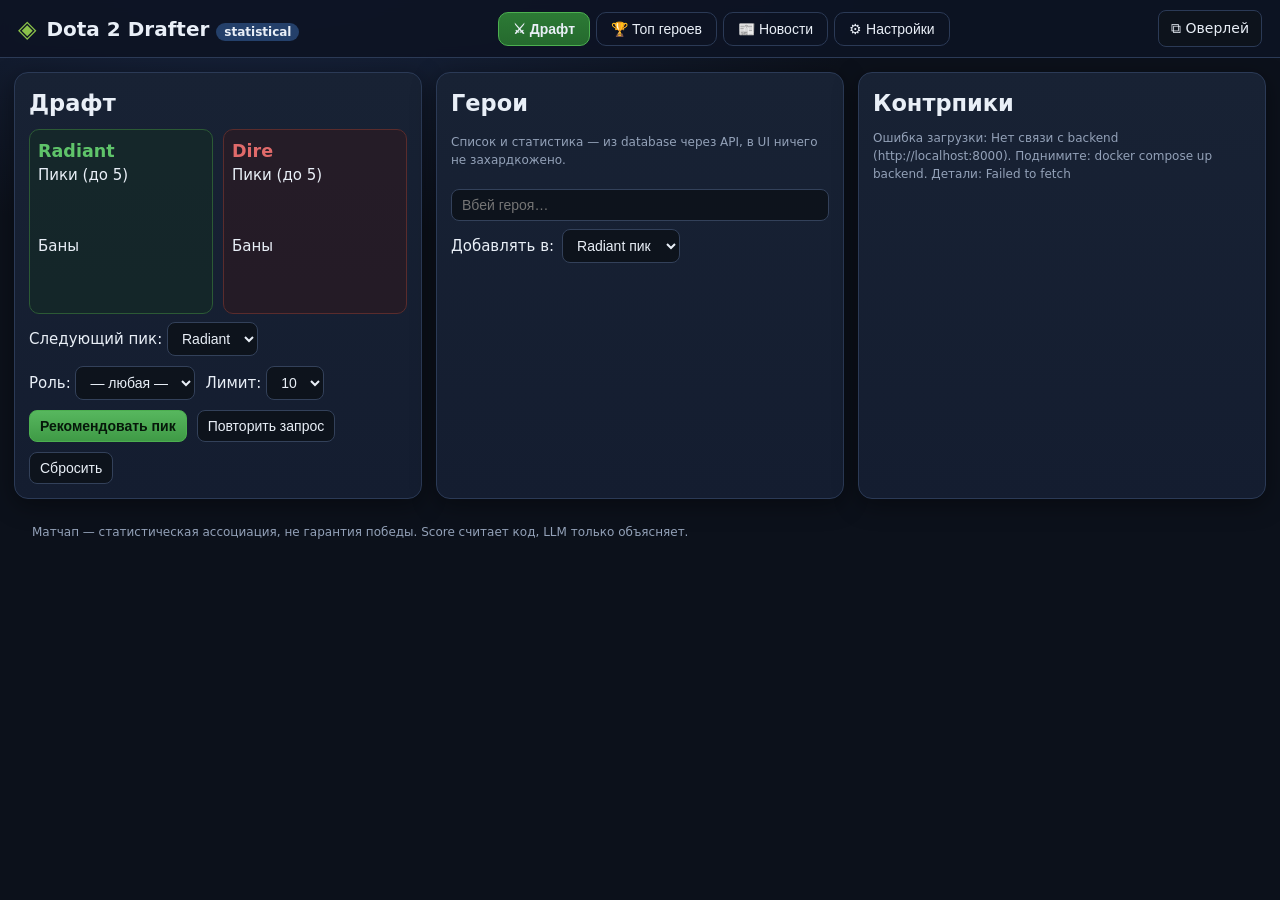
<file: frontend/index.html>
<!DOCTYPE html>
<html lang="ru">
<head>
<meta charset="UTF-8">
<meta name="viewport" content="width=device-width, initial-scale=1.0">
<title>Dota 2 Drafter — меню</title>
<link rel="stylesheet" href="styles.css">
</head>
<body>
<a class="skip" href="#recommendBtn">Перейти к рекомендациям</a>
<header class="topbar">
  <div class="brand">
    <span class="logo" aria-hidden="true">◈</span>
    <h1>Dota 2 Drafter <span class="badge">statistical</span></h1>
  </div>
  <nav class="tabs" aria-label="Разделы меню">
    <button class="tab active" data-tab="draft" type="button" aria-selected="true">⚔ Драфт</button>
    <button class="tab" data-tab="top" type="button" aria-selected="false">🏆 Топ героев</button>
    <button class="tab" data-tab="news" type="button" aria-selected="false">📰 Новости</button>
    <button class="tab" data-tab="settings" type="button" aria-selected="false">⚙ Настройки</button>
  </nav>
  <div class="top-actions">
    <span id="dbMode" class="muted" aria-live="polite"></span>
    <a class="btn ghost" href="overlay.html" target="_blank" rel="noopener" title="Компактный оверлей поверх игры">⧉ Оверлей</a>
  </div>
</header>

<main>
  <!-- ============ ДРАФТ ============ -->
  <section id="tab-draft" class="tabpanel" aria-label="Драфт">
    <div class="cols3">
      <div class="panel" aria-labelledby="draftH">
        <h2 id="draftH">Драфт</h2>
        <div class="teams">
          <div class="team radiant">
            <h3>Radiant</h3>
            <span class="slot-hint" id="radiantCount"></span>
            <label>Пики (до 5)</label><div id="radiantPicks" class="chips" aria-live="polite"></div>
            <label>Баны</label><div id="radiantBans" class="chips" aria-live="polite"></div>
          </div>
          <div class="team dire">
            <h3>Dire</h3>
            <span class="slot-hint" id="direCount"></span>
            <label>Пики (до 5)</label><div id="direPicks" class="chips" aria-live="polite"></div>
            <label>Баны</label><div id="direBans" class="chips" aria-live="polite"></div>
          </div>
        </div>
        <div class="controls">
          <label for="teamToPick">Следующий пик:
            <select id="teamToPick"><option value="radiant">Radiant</option><option value="dire">Dire</option></select>
          </label>
          <label for="roleFilter">Роль: <select id="roleFilter"><option value="">— любая —</option></select></label>
          <label for="limit">Лимит: <select id="limit"><option>5</option><option selected>10</option><option>15</option></select></label>
          <button id="recommendBtn" class="primary" type="button">Рекомендовать пик</button>
          <button id="retryBtn" class="hidden" type="button">Повторить запрос</button>
          <button id="clearBtn" type="button">Сбросить</button>
        </div>
        <div id="warnStale" class="warn hidden" role="alert"></div>
        <div id="warnLow" class="warn low hidden" role="alert"></div>
      </div>

      <div class="panel" aria-labelledby="heroesH">
        <h2 id="heroesH">Герои <span id="heroCount" class="muted"></span></h2>
        <p class="muted small">Список и статистика — из database через API, в UI ничего не захардкожено.</p>
        <label class="sr" for="search">Поиск героя</label>
        <input id="search" placeholder="Вбей героя…" autocomplete="off" type="search">
        <div class="pick-target">
          <label for="pickTarget">Добавлять в:</label>
          <select id="pickTarget">
            <option value="radiantPicks">Radiant пик</option><option value="direPicks">Dire пик</option>
            <option value="radiantBans">Radiant бан</option><option value="direBans">Dire бан</option>
          </select>
        </div>
        <div id="heroGrid" class="grid" role="list"></div>
      </div>

      <div class="panel" aria-labelledby="recH">
        <h2 id="recH">Контрпики</h2>
        <div id="status" class="muted" aria-live="polite">Выберите пики/баны и нажмите «Рекомендовать пик».</div>
        <div id="loading" class="hidden" aria-busy="true">⏳ Считаем (SQL + scoring.py)…</div>
        <div id="recList"></div>
      </div>
    </div>
  </section>

  <!-- ============ ТОП ============ -->
  <section id="tab-top" class="tabpanel hidden" aria-label="Самые выигрышные герои">
    <div class="panel narrow">
      <h2>🏆 Самые выигрышные герои</h2>
      <p class="muted small">Общий винрейт из database (<code>hero_stats</code>). Обновляется ETL, не вручную.</p>
      <div class="controls">
        <button id="reloadTop" class="primary" type="button">Обновить топ</button>
        <span id="topUpdated" class="muted"></span>
      </div>
      <div id="topStatus" class="muted" aria-live="polite"></div>
      <div id="topList" class="toplist"></div>
    </div>
  </section>

  <!-- ============ НОВОСТИ ============ -->
  <section id="tab-news" class="tabpanel hidden" aria-label="Новости игры">
    <div class="panel narrow">
      <h2>📰 Новости игры</h2>
      <p class="muted small">Лента из backend (<code>GET /news</code>). Прод-вариант — RSS dota2.com.</p>
      <div class="controls"><button id="reloadNews" class="primary" type="button">Обновить</button></div>
      <div id="newsStatus" class="muted" aria-live="polite"></div>
      <div id="newsList" class="newslist"></div>
    </div>
  </section>

  <!-- ============ НАСТРОЙКИ ============ -->
  <section id="tab-settings" class="tabpanel hidden" aria-label="Настройки">
    <div class="panel narrow">
      <h2>⚙ Настройки</h2>
      <div class="form">
        <label for="backendUrl">Backend API
          <input id="backendUrl" size="30" value="http://localhost:8000">
        </label>
        <label for="defLimit">Лимит рекомендаций по умолчанию
          <select id="defLimit"><option>5</option><option selected>10</option><option>15</option></select>
        </label>
        <label for="overlayOpacity">Прозрачность оверлея: <span id="opVal">92%</span>
          <input id="overlayOpacity" type="range" min="60" max="100" value="92">
        </label>
        <div class="controls">
          <button id="saveSettings" class="primary" type="button">Сохранить</button>
          <button id="refreshHeroes" type="button">Перезагрузить героев</button>
          <a class="btn ghost" href="overlay.html" target="_blank" rel="noopener">⧉ Открыть оверлей</a>
        </div>
        <div id="setStatus" class="muted" aria-live="polite"></div>
        <h3>Как повесить оверлей поверх Dota 2</h3>
        <ol class="muted small">
          <li>OBS → Sources → Browser → URL <code>http://localhost:8080/overlay.html</code>, ширина 1400×300.</li>
          <li>Или открой <code>overlay.html</code> в браузере → F11 (полный экран) → поверх игры в оконном режиме.</li>
          <li>Одна кнопка <b>☰ Меню</b> в оверлее возвращает сюда.</li>
        </ol>
      </div>
    </div>
  </section>
</main>

<footer>
  <span id="dataUpdated" class="muted"></span>
  <span class="muted">Матчап — статистическая ассоциация, не гарантия победы. Score считает код, LLM только объясняет.</span>
</footer>

<script src="app.js"></script>
</body>
</html>
</file>
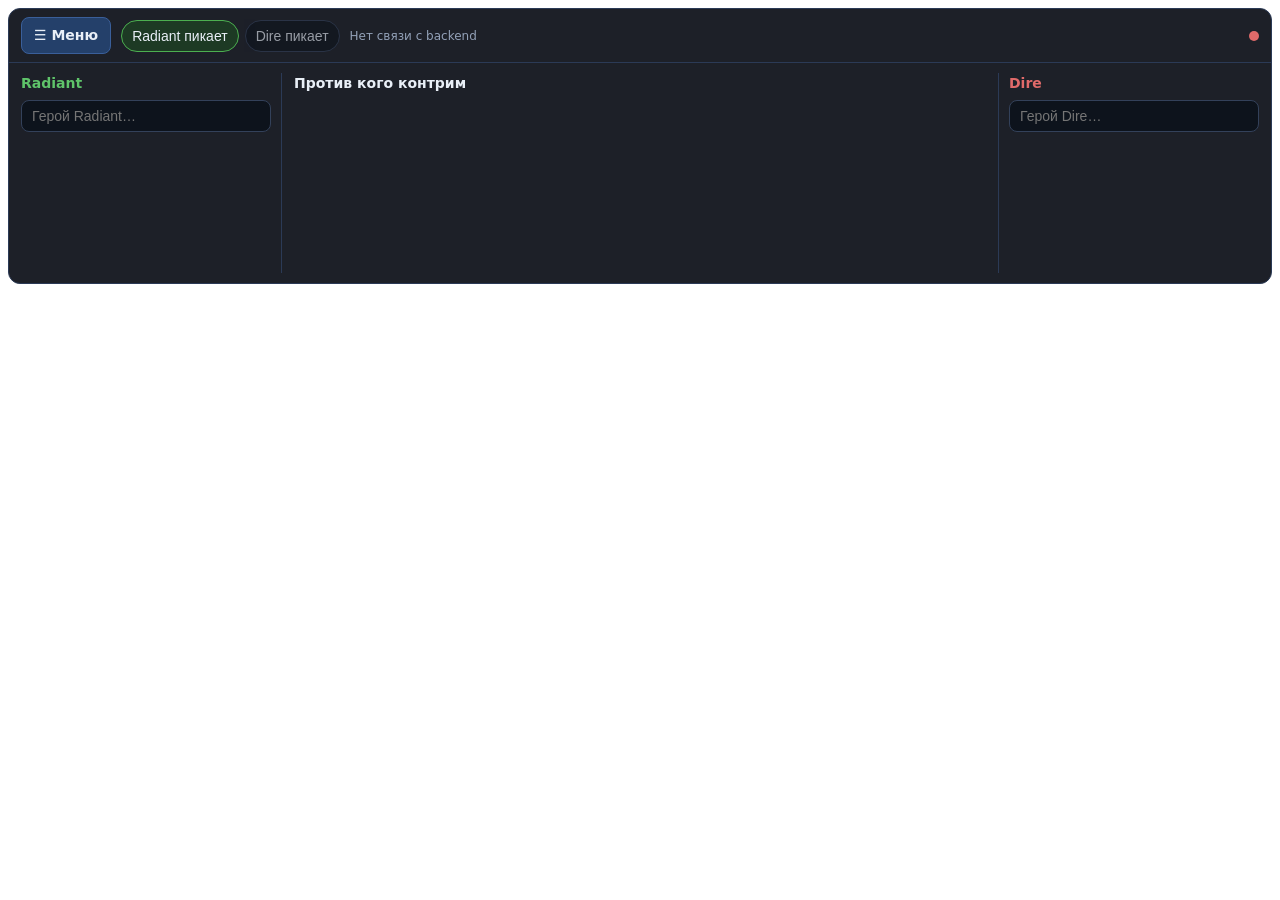
<file: frontend/overlay.html>
<!DOCTYPE html>
<html lang="ru">
<head>
<meta charset="UTF-8">
<meta name="viewport" content="width=device-width, initial-scale=1.0">
<title>Drafter Overlay</title>
<link rel="stylesheet" href="styles.css">
</head>
<body class="overlay">
<div class="ov-shell">
  <div class="ov-top">
    <a class="btn ghost menu-btn" href="index.html" title="Открыть основное меню">☰ Меню</a>
    <div class="ov-teams-toggle" role="group" aria-label="Чей пик">
      <button id="ovRadiant" class="on" type="button">Radiant пикает</button>
      <button id="ovDire" type="button">Dire пикает</button>
    </div>
    <span id="ovStatus" class="muted" aria-live="polite">…</span>
    <span id="ovDot" class="dot" title="Статус backend"></span>
  </div>
  <div class="ov-body">
    <aside class="ov-side left" aria-label="Меню Radiant">
      <h3>Radiant</h3>
      <label class="sr" for="ovSearchR">Герой Radiant</label>
      <input id="ovSearchR" type="search" placeholder="Герой Radiant…" autocomplete="off">
      <div id="ovListR" class="ov-picks"></div>
      <div id="ovGridR" class="ov-grid"></div>
    </aside>
    <section class="ov-center" aria-label="Контрпики">
      <h3 id="ovTitle">Против кого контрим</h3>
      <div id="ovLoading" class="hidden">⏳…</div>
      <div id="ovRecs" class="ov-recs"></div>
    </section>
    <aside class="ov-side right" aria-label="Меню Dire">
      <h3>Dire</h3>
      <label class="sr" for="ovSearchD">Герой Dire</label>
      <input id="ovSearchD" type="search" placeholder="Герой Dire…" autocomplete="off">
      <div id="ovListD" class="ov-picks"></div>
      <div id="ovGridD" class="ov-grid"></div>
    </aside>
  </div>
</div>
<script src="overlay.js"></script>
</body>
</html>
</file>
<file: frontend/styles.css>
:root {
  --bg:#0c111b; --bg2:#111927; --panel:#182234; --panel2:#1f2c46;
  --acc:#4caf50; --acc2:#8bc34a; --gold:#e8c872;
  --txt:#e9eff7; --mut:#93a1b8; --line:#2b3a56;
  --rad:#5fc46a; --dire:#e06a6a; --focus:#8bc34a;
}
* { box-sizing: border-box; }
body { margin:0; background:radial-gradient(1200px 600px at 20% -10%, #1b2a4a 0%, var(--bg) 55%) fixed, var(--bg); color:var(--txt); font:15px/1.5 system-ui, "Segoe UI", Roboto, sans-serif; }
.skip { position:absolute; left:-999px; } .skip:focus { left:8px; top:8px; background:#fff; color:#000; padding:6px 10px; z-index:50; }
.sr { position:absolute; width:1px; height:1px; overflow:hidden; clip:rect(0 0 0 0); }

/* ---------- top bar + tabs ---------- */
.topbar { display:flex; flex-wrap:wrap; gap:12px; align-items:center; justify-content:space-between; padding:10px 18px; background:#0d1424ee; border-bottom:1px solid var(--line); position:sticky; top:0; z-index:20; backdrop-filter:blur(6px); }
.brand { display:flex; align-items:center; gap:10px; } .brand h1 { font-size:20px; margin:0; }
.logo { font-size:24px; color:var(--acc2); }
.badge { font-size:12px; background:#24406a; padding:2px 8px; border-radius:10px; }
.tabs { display:flex; gap:6px; flex-wrap:wrap; }
.tab { border:1px solid var(--line); background:transparent; color:var(--txt); border-radius:10px; padding:8px 14px; cursor:pointer; font-size:14px; }
.tab:hover { border-color:var(--focus); }
.tab.active { background:linear-gradient(180deg,#2c7a35,#256a2e); border-color:var(--acc); font-weight:700; }
.top-actions { display:flex; gap:10px; align-items:center; }
.btn { display:inline-block; text-decoration:none; border-radius:8px; border:1px solid var(--line); background:#0d131c; color:var(--txt); padding:7px 12px; font-size:14px; }
.btn.ghost:hover { border-color:var(--focus); }
button, select, input[type="text"], input[type="search"], input:not([type]) { border-radius:8px; border:1px solid #33415a; background:#0d131c; color:var(--txt); padding:7px 10px; font-size:14px; }
button { cursor:pointer; } button:hover { border-color:var(--focus); }
button:focus-visible, select:focus-visible, input:focus-visible, a:focus-visible, .hero-card:focus-visible { outline:2px solid var(--focus); outline-offset:2px; }
button.primary { background:linear-gradient(180deg,#57b75e,#3f9a46); border-color:var(--acc); color:#06180a; font-weight:700; }
button:disabled { opacity:.45; cursor:not-allowed; }

/* ---------- layout ---------- */
main { padding:14px; }
.cols3 { display:grid; grid-template-columns: 1fr 1fr 1fr; gap:14px; }
@media (max-width:1100px){ .cols3{ grid-template-columns:1fr; } }
.panel { background:linear-gradient(180deg,var(--panel),#141d30); border:1px solid var(--line); border-radius:14px; padding:14px; box-shadow:0 6px 24px #0006; }
.panel.narrow { max-width:760px; margin:0 auto; }
.panel h2 { margin:0 0 8px; } .panel h3 { margin:14px 0 6px; }
.small { font-size:12px; } code { background:#0007; padding:1px 6px; border-radius:6px; }
.teams { display:grid; grid-template-columns:1fr 1fr; gap:10px; }
@media (max-width:560px){ .teams{ grid-template-columns:1fr; } }
.team { border-radius:10px; padding:8px; border:1px solid var(--line); } .radiant{ background:#12301c66; border-color:#2c5a35; } .dire{ background:#3a141466; border-color:#5a2c2c; }
.team h3 { margin:0; } .radiant h3 { color:var(--rad); } .dire h3 { color:var(--dire); }
.slot-hint { font-size:12px; color:var(--mut); }
.chips { min-height:36px; display:flex; flex-wrap:wrap; gap:6px; margin:4px 0 8px; }
.chip { background:#2b3a52; border-radius:14px; padding:2px 6px 2px 4px; display:flex; gap:6px; align-items:center; font-size:13px; }
.chip button { border:0; background:#0006; color:#fff; border-radius:50%; width:22px; height:22px; cursor:pointer; padding:0; }
.controls { display:flex; flex-wrap:wrap; gap:10px; align-items:center; margin-top:8px; }
#search { width:100%; margin:8px 0; }
.pick-target { margin-bottom:8px; display:flex; gap:8px; align-items:center; }
.grid { display:grid; grid-template-columns:repeat(auto-fill,minmax(160px,1fr)); gap:8px; max-height:560px; overflow:auto; }

/* hero cards with portraits */
.hero-card { display:flex; gap:8px; align-items:center; background:#0d131c; border:1px solid #2c3a52; border-radius:10px; padding:6px; cursor:pointer; text-align:left; color:var(--txt); font:inherit; }
.hero-card:hover { border-color:var(--acc); transform:translateY(-1px); }
.hero-card.disabled { opacity:.35; cursor:not-allowed; transform:none; }
.hero-card .tx b { display:block; font-size:14px; } .hero-card .roles { color:var(--mut); font-size:12px; }
.avatar { position:relative; width:44px; height:44px; min-width:44px; border-radius:8px; overflow:hidden; background:linear-gradient(135deg,#33415a,#1c2740); display:inline-flex; align-items:center; justify-content:center; }
.avatar.big { width:52px; height:52px; min-width:52px; }
.avatar img { position:absolute; inset:0; width:100%; height:100%; object-fit:cover; }
.avatar .fb { font-weight:800; color:#cfe0ff; }
.avatar .nm { display:none; }

/* recommendations */
.rec { background:#0d131c; border:1px solid #2c3a52; border-radius:10px; padding:10px; margin:8px 0; }
.rec .top { display:flex; gap:10px; align-items:center; justify-content:space-between; flex-wrap:wrap; }
.rec-name { display:flex; gap:8px; align-items:center; }
.scorebar { height:8px; background:#222f45; border-radius:4px; overflow:hidden; margin:6px 0; }
.scorebar > div { height:100%; background:linear-gradient(90deg,#4caf50,#8bc34a); }
.conf { font-size:12px; padding:2px 8px; border-radius:10px; } .high{ background:#1d5c2a; } .medium{ background:#6a5a1d; } .low{ background:#6a2323; }
.reasons { font-size:13px; color:#cdd8e4; } .caveat { font-size:12px; color:var(--gold); }
.muted { color:var(--mut); font-size:12px; }
.warn { background:#4a3a10; padding:8px; border-radius:8px; margin-top:8px; } .warn.low { background:#3a2a10; }
.hidden { display:none; }
footer { padding:10px 18px; display:flex; gap:14px; flex-wrap:wrap; }
.expl { font-size:13px; background:#111c2c; border-left:3px solid var(--acc); padding:6px 8px; margin-top:6px; white-space:pre-wrap; }
.rec-actions { display:flex; gap:8px; margin-top:8px; flex-wrap:wrap; }

/* top + news */
.toplist .top-row { display:flex; gap:10px; align-items:center; padding:6px 4px; }
.medal { width:36px; text-align:center; } .top-name { flex:1; font-weight:600; }
.newslist { display:grid; gap:10px; }
.news-card { display:block; text-decoration:none; color:var(--txt); background:#0d131c; border:1px solid var(--line); border-radius:10px; padding:10px 12px; }
.news-card:hover { border-color:var(--focus); } .news-card p { margin:6px 0; color:#cdd8e4; font-size:14px; }
.form { display:grid; gap:12px; } .form label { display:grid; gap:6px; }
.form input[type="range"] { accent-color:var(--acc); }

/* ================= OVERLAY ================= */
body.overlay { background:transparent; }
body.overlay .ov-shell { background:rgba(10,14,22,.92); border:1px solid var(--line); border-radius:12px; margin:8px; overflow:hidden; }
.ov-top { display:flex; gap:10px; align-items:center; padding:8px 12px; border-bottom:1px solid var(--line); }
.menu-btn { font-weight:700; background:#24406a; border-color:#3a5f9a; }
.ov-teams-toggle { display:flex; gap:6px; }
.ov-teams-toggle button { border-radius:16px; opacity:.6; }
.ov-teams-toggle button.on { opacity:1; border-color:var(--acc); background:#1d3a24; }
.dot { width:10px; height:10px; border-radius:50%; background:#666; margin-left:auto; }
.dot.ok { background:var(--acc); } .dot.bad { background:var(--dire); }
.ov-body { display:grid; grid-template-columns:250px 1fr 250px; gap:10px; padding:10px 12px; min-height:220px; }
@media (max-width:900px){ .ov-body{ grid-template-columns:1fr; } }
.ov-side h3, .ov-center h3 { margin:0 0 6px; font-size:14px; }
.ov-side.left h3 { color:var(--rad); } .ov-side.right h3 { color:var(--dire); }
.ov-side input { width:100%; margin-bottom:6px; }
.ov-picks { display:flex; flex-wrap:wrap; gap:4px; margin-bottom:6px; min-height:28px; }
.ov-grid { display:grid; gap:4px; }
.ov-hero { display:flex; gap:6px; align-items:center; background:#ffffff10; border:1px solid var(--line); border-radius:8px; padding:3px 6px; color:var(--txt); font-size:13px; cursor:pointer; text-align:left; }
.ov-hero:hover { border-color:var(--acc); } .ov-hero.disabled { opacity:.35; cursor:not-allowed; }
.ov-hero .avatar { width:40px; height:24px; min-width:40px; border-radius:5px; }
.ov-hero .avatar .nm { display:inline; position:absolute; bottom:0; left:0; right:0; font-size:9px; background:#000a; text-align:center; }
.ov-hero .avatar .fb { display:none; }
.ov-center { border-left:1px solid var(--line); border-right:1px solid var(--line); padding:0 12px; }
.ov-recs { display:grid; gap:6px; }
.ov-row { display:flex; gap:8px; align-items:center; background:#ffffff08; border:1px solid var(--line); border-radius:8px; padding:4px 8px; font-size:13px; }
.ov-row .avatar { width:40px; height:24px; min-width:40px; border-radius:5px; }
.ov-row .avatar .nm { display:none; }
.ov-score { margin-left:auto; font-weight:700; color:var(--acc2); }
</file>
